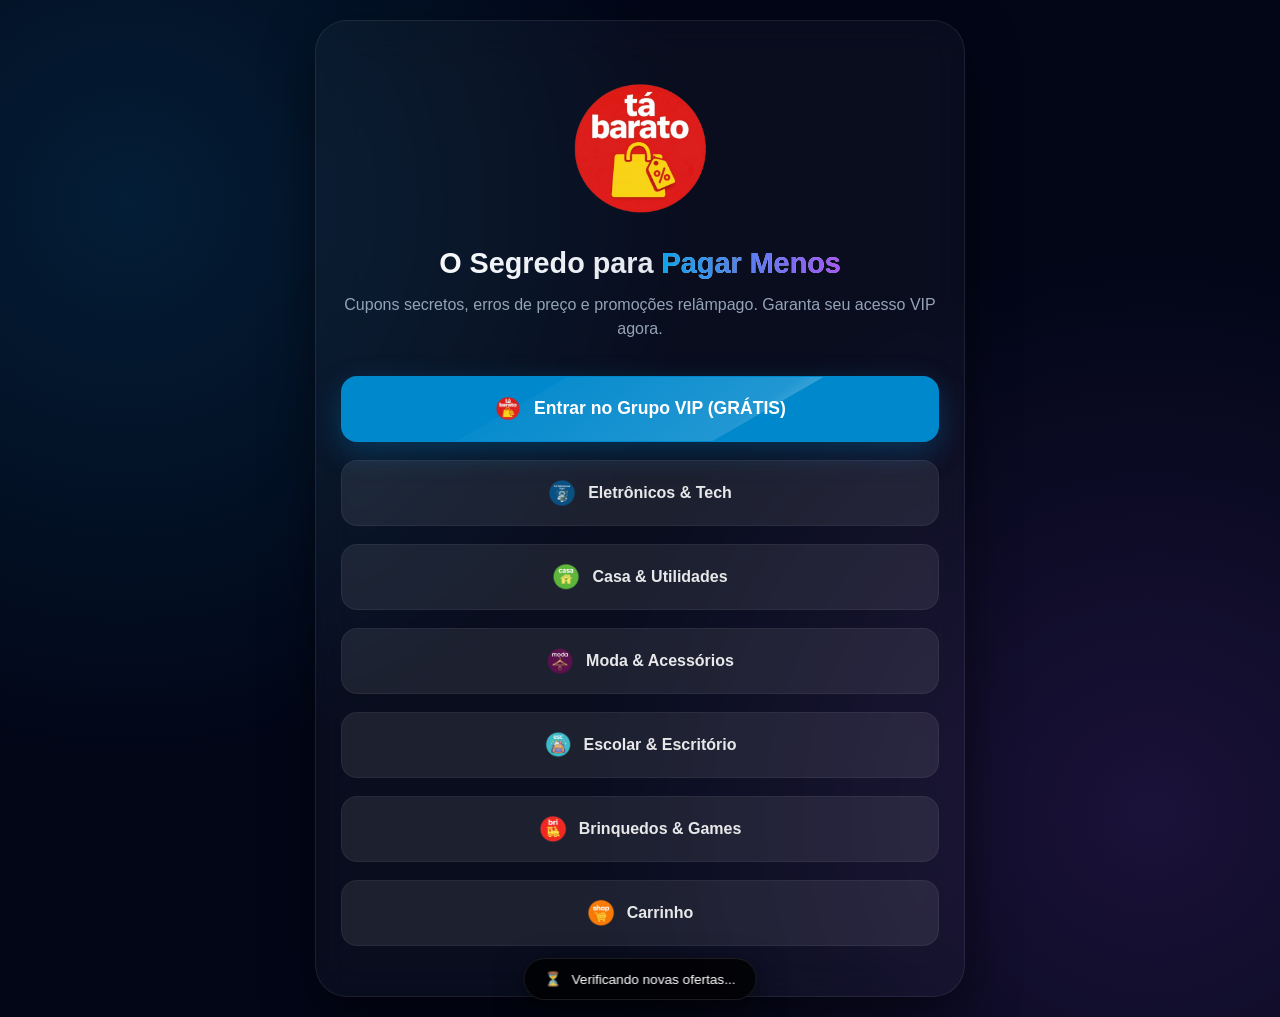
<file: index.html>
<!DOCTYPE html>
<html lang="pt-BR">
<head>
    <meta charset="UTF-8">
    <meta name="viewport" content="width=device-width, initial-scale=1.0">
    <title>ACESSO VIP: Ofertas Exclusivas e Cupons</title>
    <link rel="stylesheet" href="style.css">
</head>
<body>
    <div class="glass-container">
        
        <div class="profile-logo">
            <img src="img/TaBarato.png" alt="Logo Promo Tá Barato">
        </div>
        
        <h1>O Segredo para <span class="highlight">Pagar Menos</span></h1>
        <p class="subtitle">Cupons secretos, erros de preço e promoções relâmpago. Garanta seu acesso VIP agora.</p>

        <div class="links-wrapper">
            <a href="https://t.me/achadospremiun" class="btn btn-main-telegram" target="_blank">
                <img src="img/TaBarato.png" alt="logo" class="btn-icon"> Entrar no Grupo VIP (GRÁTIS)
            </a>

            <a href="" class="btn btn-secondary" target="_blank">
                <img src="img/Tech.png" alt="Tech" class="btn-icon"> Eletrônicos & Tech
            </a>
            
            <a href="https://t.me/+KuyIy5yOnSNiYWVh" class="btn btn-secondary" target="_blank">
                <img src="img/Casa.png" alt="Casa" class="btn-icon"> Casa & Utilidades
            </a>
            
            <a href="https://t.me/+8uQ7VPZt0ihiNTJh" class="btn btn-secondary" target="_blank">
                <img src="img/Moda.png" alt="Moda" class="btn-icon"> Moda & Acessórios
            </a>
            
            <a href="https://t.me/+WSjZiNRn3rIwY2Yx" class="btn btn-secondary" target="_blank">
                <img src="img/Escola.png" alt="Escolar" class="btn-icon"> Escolar & Escritório
            </a>
            
            <a href="https://t.me/+taJGvq8y9pA1ZTQx" class="btn btn-secondary" target="_blank">
                <img src="img/Brinquedos.png" alt="Games" class="btn-icon"> Brinquedos & Games
            </a>
            
            <a href="https://t.me/+qZudJjVf6dwzNGZh" class="btn btn-secondary" target="_blank">
                <img src="img/Shoping.png" alt="Carrinho" class="btn-icon"> Carrinho
            </a>
        </div>
    </div>

    <div id="socialNotification" class="notification-toast">
        <span class="icon-spin">⏳</span>
        <span id="notificationText">Verificando novas ofertas...</span>
    </div>

    <script src="script.js"></script>
</body>
</html>
</file>
<file: style.css>
@charset "UTF-8";

:root {
    /* Cores de Alto Contraste e Neon */
    --bg-dark: #020617;
    --text-main: #f8fafc;
    --text-muted: #94a3b8;
    --neon-blue: #0ea5e9;
    --neon-purple: #a855f7;
    --telegram-btn: #0088cc;
    --secondary-btn: rgba(255, 255, 255, 0.08);
}

* {
    margin: 0;
    padding: 0;
    box-sizing: border-box;
    font-family: 'Segoe UI', Roboto, Helvetica, Arial, sans-serif;
    -webkit-tap-highlight-color: transparent; /* Remove flash no mobile */
}

body {
    background-color: var(--bg-dark);
    /* Fundo com gradiente radial neon */
    background-image: 
        radial-gradient(circle at 10% 20%, rgba(14, 165, 233, 0.15) 0%, transparent 40%),
        radial-gradient(circle at 90% 80%, rgba(168, 85, 247, 0.15) 0%, transparent 40%);
    color: var(--text-main);
    min-height: 100vh;
    display: flex;
    justify-content: center;
    align-items: center;
    padding: 20px;
    overflow-x: hidden;
}

/* Container Principal - Ajustado para telas maiores (650px) */
.glass-container {
    width: 100%;
    max-width: 650px; /* <--- Aumentado para melhor visualização no Desktop */
    background: rgba(255, 255, 255, 0.03);
    border-radius: 32px;
    backdrop-filter: blur(20px);
    -webkit-backdrop-filter: blur(20px);
    border: 1px solid rgba(255, 255, 255, 0.08);
    padding: 50px 25px;
    text-align: center;
    box-shadow: 0 20px 50px rgba(0, 0, 0, 0.5);
    position: relative;
    z-index: 10;
}

/* Logo Principal - Sem círculo e sem efeito neon */
.profile-logo {
    width: 160px; /* Tamanho da logo */
    margin: 0 auto 15px; /* Centraliza e adiciona margem inferior */
    display: flex;
    justify-content: center;
    align-items: center;
}

.profile-logo img {
    width: 100%;
    height: auto;
    object-fit: contain; /* Mantém a proporção original da imagem */
    /* Removido o border-radius para não forçar formato redondo */
}

/* Títulos e Chamadas */
h1 {
    font-size: 1.8rem;
    font-weight: 800;
    line-height: 1.2;
    margin-bottom: 12px;
    background: linear-gradient(to right, #fff, #cbd5e1);
    -webkit-background-clip: text;
    -webkit-text-fill-color: transparent;
}

h1 .highlight {
    background: linear-gradient(to right, var(--neon-blue), var(--neon-purple));
    -webkit-background-clip: text;
    -webkit-text-fill-color: transparent;
    font-weight: 900;
}

.subtitle {
    font-size: 1rem;
    color: var(--text-muted);
    margin-bottom: 35px;
    line-height: 1.5;
}

/* Wrapper de Botões Interativos */
.links-wrapper {
    display: flex;
    flex-direction: column;

    gap: 18px;
}

/* Estilo Base do Botão */
.btn {
    display: flex;
    align-items: center;
    justify-content: center;
    width: 100%;
    padding: 18px;
    border-radius: 16px;
    text-decoration: none;
    color: white;
    font-weight: 700;
    font-size: 1.1rem;
    transition: all 0.4s cubic-bezier(0.175, 0.885, 0.32, 1.275);
    position: relative;
    border: 1px solid transparent;
}

.btn:hover {
    transform: translateY(-5px) scale(1.02);
}

/* Ícones pequenos dentro dos botões */
.btn-icon {
    width: 28px;
    height: 28px;
    object-fit: contain;
    margin-right: 12px; /* Dá espaço entre a imagem e o texto */
}

/* Botão Telegram Principal (A Grande Chamada) */
.btn-main-telegram {
    background-color: var(--telegram-btn);
    box-shadow: 0 10px 30px rgba(0, 136, 204, 0.3);
    overflow: hidden;
}

/* Efeito de Brilho Passante (Gatilho Visual) */
.btn-main-telegram::after {
    content: '';
    position: absolute;
    top: -50%; left: -50%;
    width: 200%; height: 200%;
    background: linear-gradient(to bottom right, rgba(255,255,255,0) 0%, rgba(255,255,255,0.13) 77%, rgba(255,255,255,0.5) 100%);
    transform: rotate(-30deg);
    transition: transform 0.7s;
    animation: shine-effect 3s infinite;
}

@keyframes shine-effect {
    0% { transform: translateX(-150%) rotate(-30deg); }
    100% { transform: translateX(150%) rotate(-30deg); }
}

.btn-main-telegram:hover {
    background-color: #0099e6;
    box-shadow: 0 15px 40px rgba(0, 136, 204, 0.5);
}

/* Botões Secundários */
.btn-secondary {
    background-color: var(--secondary-btn);
    border: 1px solid rgba(255, 255, 255, 0.05);
    color: rgba(255, 255, 255, 0.9);
    font-size: 1rem;
    justify-content: center; /* Alinha o texto e o ícone à esquerda */
    font-size: 1rem;
}

.btn-secondary:hover {
    background-color: rgba(255, 255, 255, 0.12);
    border-color: rgba(255, 255, 255, 0.1);
}

/* Componente de Prova Social Simulada (Notificação) */
.notification-toast {
    position: fixed;
    bottom: -100px;
    left: 50%;
    transform: translateX(-50%);
    background: rgba(0, 0, 0, 0.8);
    backdrop-filter: blur(10px);
    padding: 12px 20px;
    border-radius: 50px;
    border: 1px solid rgba(255, 255, 255, 0.1);
    color: white;
    font-size: 0.85rem;
    display: flex;
    align-items: center;
    gap: 10px;
    box-shadow: 0 10px 30px rgba(0, 0, 0, 0.5);
    z-index: 100;
    transition: bottom 0.5s ease-out;
    white-space: nowrap;
}

.notification-toast.show {
    bottom: 30px;
}

.notification-toast .icon-spin {
    animation: spin 1s linear infinite;
    color: var(--neon-blue);
}

@keyframes spin { 100% { transform: rotate(360deg); } }
</file>
